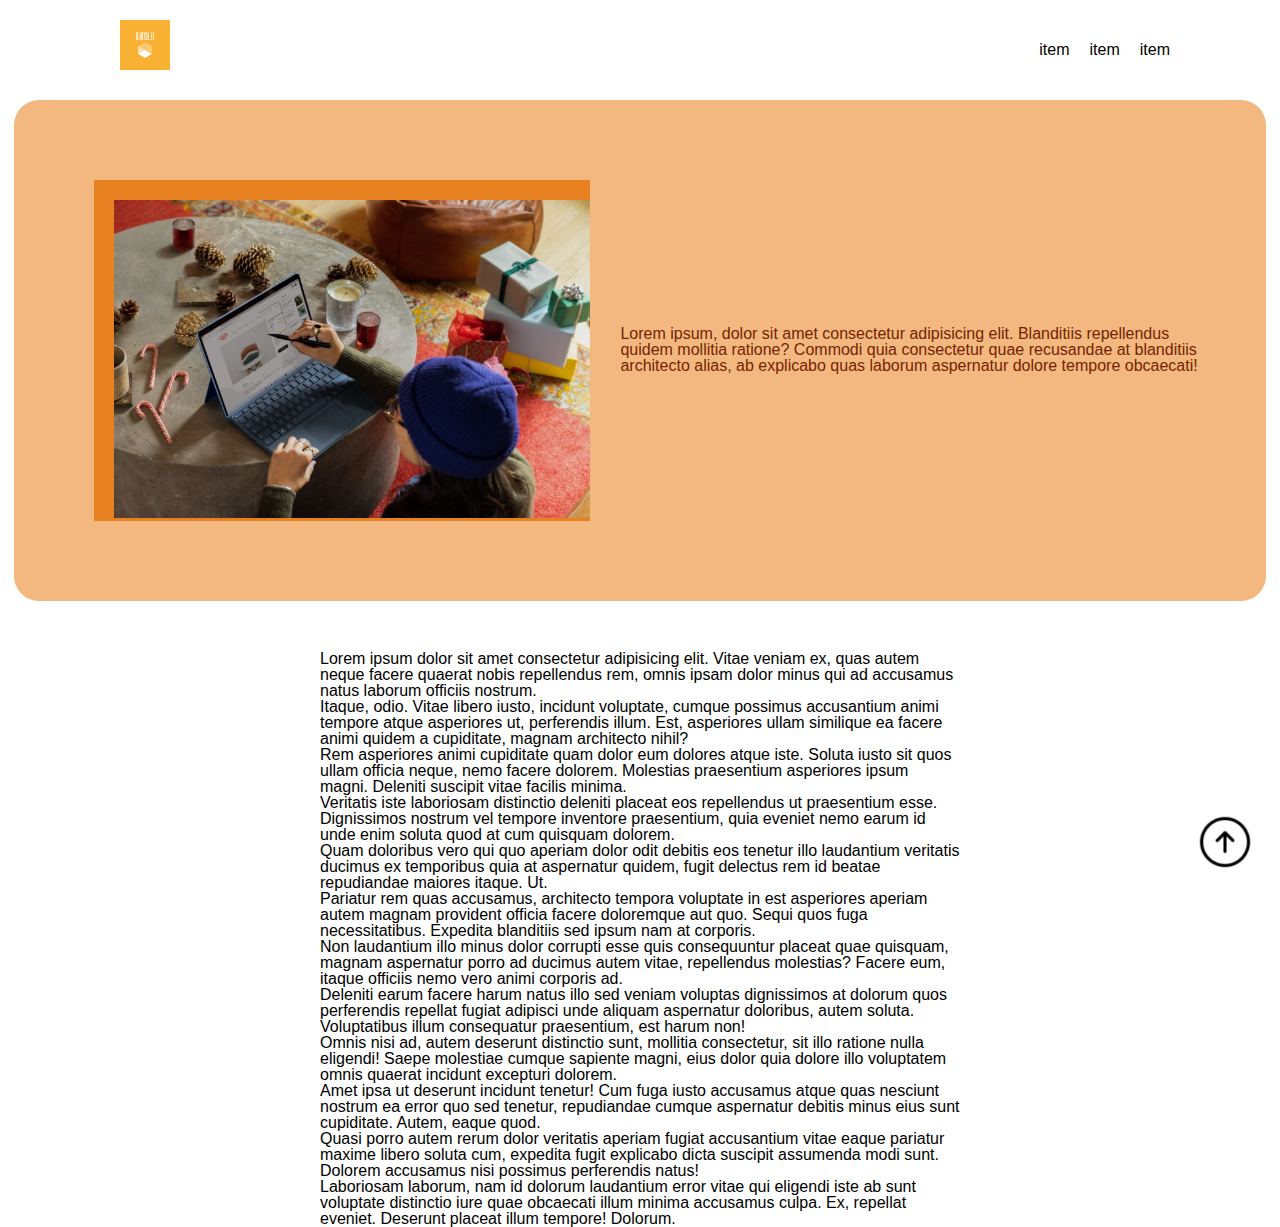
<file: individual-work/css-position-revision/index.html>
<!DOCTYPE html>
<html lang="en">

<head>
    <meta charset="UTF-8">
    <meta http-equiv="X-UA-Compatible" content="IE=edge">
    <meta name="viewport" content="width=device-width, initial-scale=1.0">
    <title>CSS position</title>
    <link rel="stylesheet" href="reset.css">
    <link rel="stylesheet" href="style.css">
</head>

<body>
    <main class="container">
        <header class="header">
            <div class="header-logo">
                <img src="./images/logo_size_invert.jpg" class="logo" alt="" srcset="">
            </div>
            <nav class="navbar">
                <div class="nav-item">item</div>
                <div class="nav-item">item</div>
                <div class="nav-item">item</div>
            </nav>
        </header>

        <div class="headline-1">
            <h1>Hello World</h1>
        </div>

        <section class="hero-section">
            <div class="hero-img">
                <img src="./images/hero-small.jpg" class="hero"  alt="Hero">
                <div class="img-placeholder"></div>
            </div>
            <div class="hero-text">
                <p>Lorem ipsum, dolor sit amet consectetur adipisicing elit. Blanditiis repellendus quidem mollitia
                    ratione? Commodi quia consectetur quae recusandae at blanditiis architecto alias, ab explicabo quas
                    laborum aspernatur dolore tempore obcaecati!</p>
            </div>
            
        </section>
        <div class="fillout"></div>
        <section class="text">
            
            <div class="text-wrapper">
                <p>Lorem ipsum dolor sit amet consectetur adipisicing elit. Vitae veniam ex, quas autem neque facere
                    quaerat
                    nobis repellendus rem, omnis ipsam dolor minus qui ad accusamus natus laborum officiis nostrum.</p>
                <p>Itaque, odio. Vitae libero iusto, incidunt voluptate, cumque possimus accusantium animi tempore atque
                    asperiores ut, perferendis illum. Est, asperiores ullam similique ea facere animi quidem a
                    cupiditate,
                    magnam architecto nihil?</p>
                <p>Rem asperiores animi cupiditate quam dolor eum dolores atque iste. Soluta iusto sit quos ullam
                    officia
                    neque, nemo facere dolorem. Molestias praesentium asperiores ipsum magni. Deleniti suscipit vitae
                    facilis minima.</p>
                <p>Veritatis iste laboriosam distinctio deleniti placeat eos repellendus ut praesentium esse.
                    Dignissimos
                    nostrum vel tempore inventore praesentium, quia eveniet nemo earum id unde enim soluta quod at cum
                    quisquam dolorem.</p>
                <p>Quam doloribus vero qui quo aperiam dolor odit debitis eos tenetur illo laudantium veritatis ducimus
                    ex
                    temporibus quia at aspernatur quidem, fugit delectus rem id beatae repudiandae maiores itaque. Ut.
                </p>
                <p>Pariatur rem quas accusamus, architecto tempora voluptate in est asperiores aperiam autem magnam
                    provident officia facere doloremque aut quo. Sequi quos fuga necessitatibus. Expedita blanditiis sed
                    ipsum nam at corporis.</p>
                <p>Non laudantium illo minus dolor corrupti esse quis consequuntur placeat quae quisquam, magnam
                    aspernatur
                    porro ad ducimus autem vitae, repellendus molestias? Facere eum, itaque officiis nemo vero animi
                    corporis ad.</p>
                <p>Deleniti earum facere harum natus illo sed veniam voluptas dignissimos at dolorum quos perferendis
                    repellat fugiat adipisci unde aliquam aspernatur doloribus, autem soluta. Voluptatibus illum
                    consequatur
                    praesentium, est harum non!</p>
                <p>Omnis nisi ad, autem deserunt distinctio sunt, mollitia consectetur, sit illo ratione nulla eligendi!
                    Saepe molestiae cumque sapiente magni, eius dolor quia dolore illo voluptatem omnis quaerat incidunt
                    excepturi dolorem.</p>
                <p>Amet ipsa ut deserunt incidunt tenetur! Cum fuga iusto accusamus atque quas nesciunt nostrum ea error
                    quo
                    sed tenetur, repudiandae cumque aspernatur debitis minus eius sunt cupiditate. Autem, eaque quod.
                </p>
                <p>Quasi porro autem rerum dolor veritatis aperiam fugiat accusantium vitae eaque pariatur maxime libero
                    soluta cum, expedita fugit explicabo dicta suscipit assumenda modi sunt. Dolorem accusamus nisi
                    possimus
                    perferendis natus!</p>
                <p>Laboriosam laborum, nam id dolorum laudantium error vitae qui eligendi iste ab sunt voluptate
                    distinctio
                    iure quae obcaecati illum minima accusamus culpa. Ex, repellat eveniet. Deserunt placeat illum
                    tempore!
                    Dolorum.</p>
            </div>
        </section>

        <div class="top-link-wrapper">
            <div class="top-link">
                <a href="#">
                    <img src="./images/up-arrow.png" class="arrow" alt="Ikona">
                </a>
            </div>
        </div>
    </main>

</body>

</html>
</file>
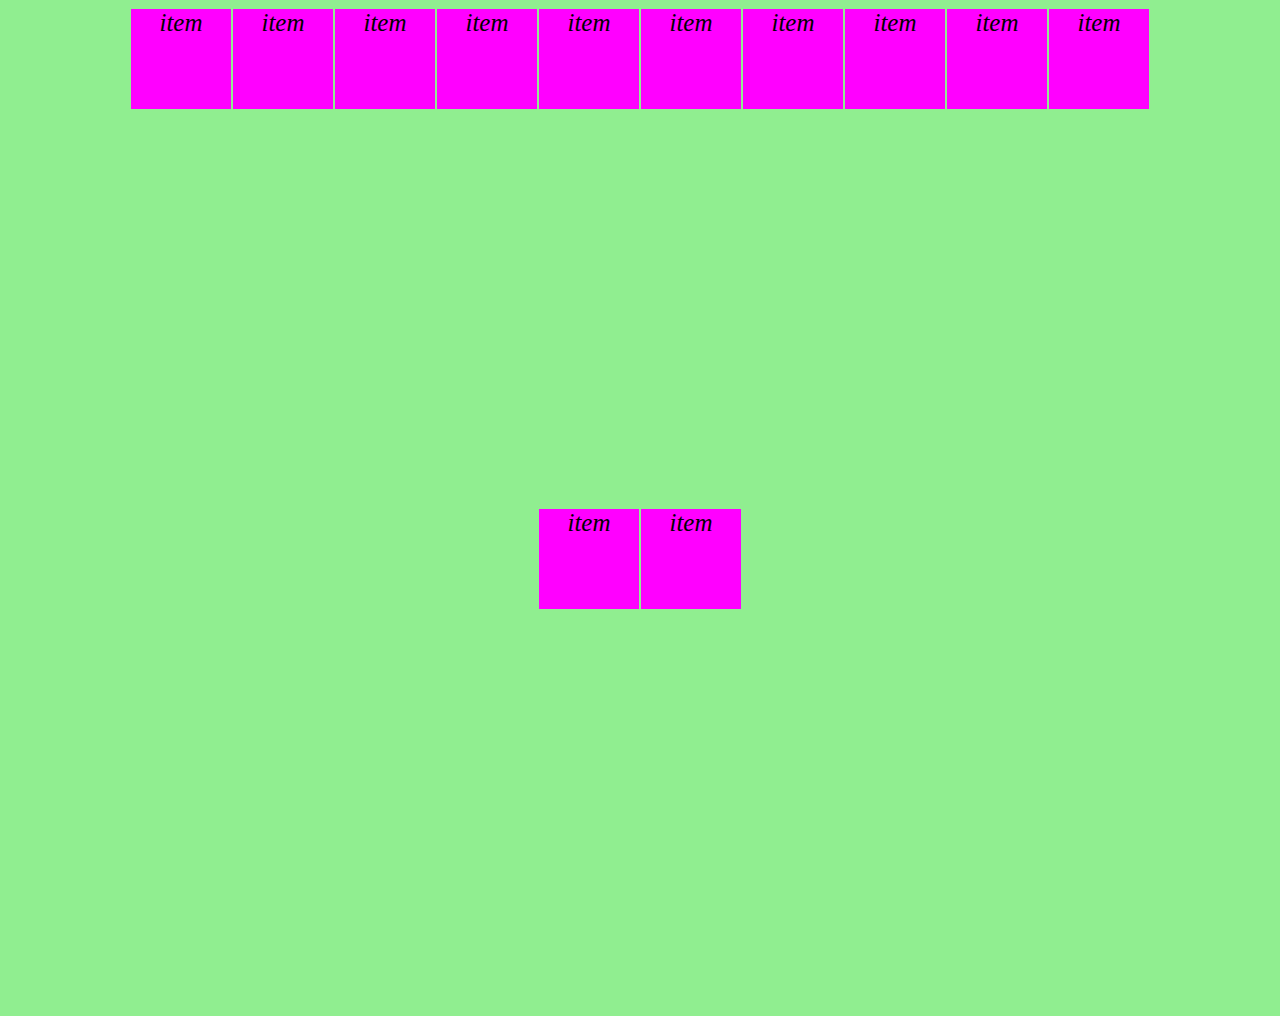
<file: individual-work/flex-0/index.html>
<!DOCTYPE html>
<html lang="en">
<head>
    <meta charset="UTF-8">
    <meta http-equiv="X-UA-Compatible" content="IE=edge">
    <meta name="viewport" content="width=device-width, initial-scale=1.0">
    <link rel="stylesheet" href="styles.css">
    <title>Document</title>
</head>
<body style="background-color:lightgreen">
    <div class="flexbox-container">
        <div class="flexbox-item box1" >item</div>
        <div class="flexbox-item box2">item</div>
        <div class="flexbox-item box3">item</div>
        <div class="flexbox-item box4">item</div>
        <div class="flexbox-item box5">item</div>
        <div class="flexbox-item box6">item</div>
        <div class="flexbox-item box7">item</div>
        <div class="flexbox-item box8">item</div>
        <div class="flexbox-item box9">item</div>
        <div class="flexbox-item box10">item</div>
    </div>
    <div class="flexbox-container">
        <div class="flexbox-item box11">item</div>
        <div class="flexbox-item box12">item</div>
    </div>
</body>
</html>
</file>
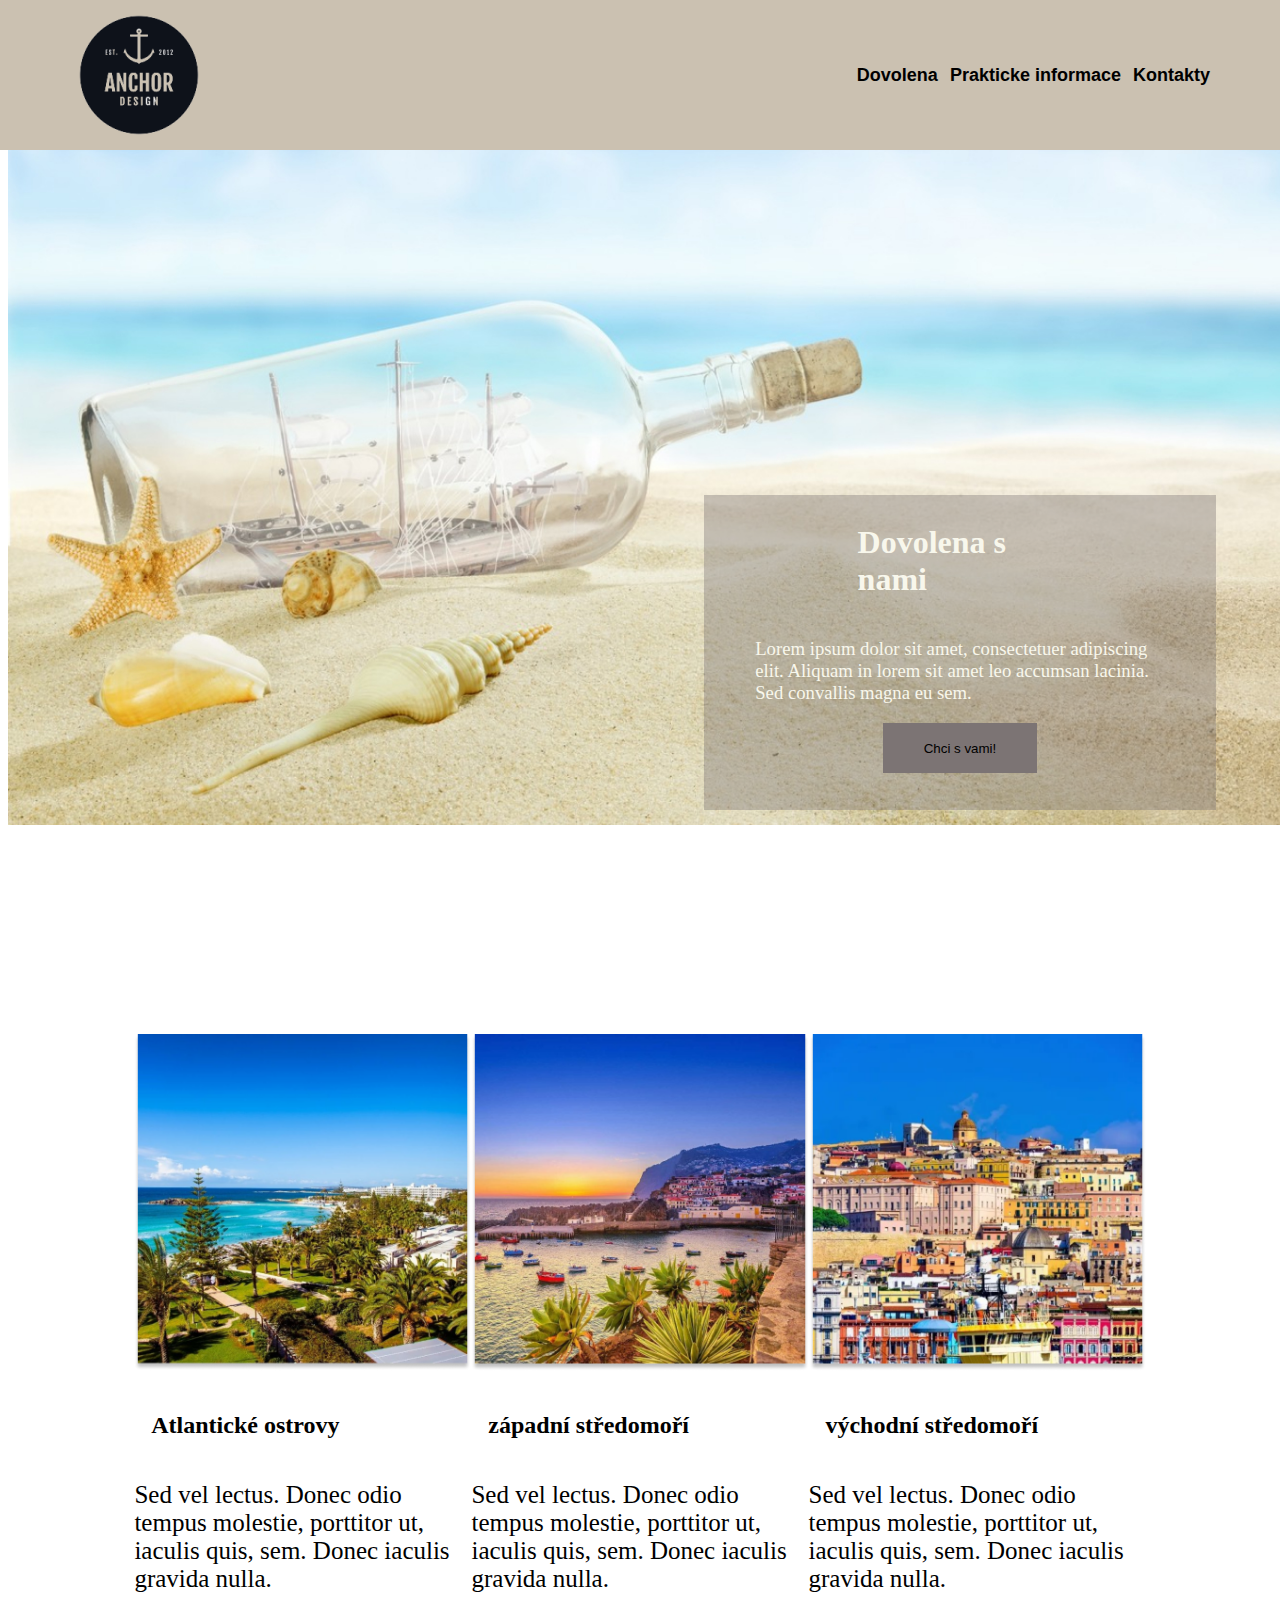
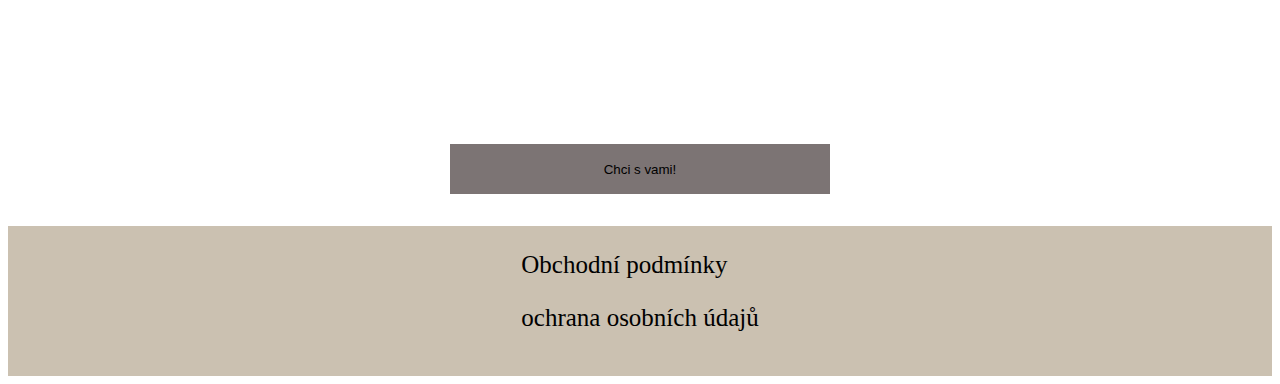
<file: individual-work/web-response/index.html>
<!DOCTYPE html>
<html lang="en">
<head>
    <meta charset="UTF-8">
    <meta http-equiv="X-UA-Compatible" content="IE=edge">
    <meta name="viewport" content="width=device-width, initial-scale=1.0">
    <link rel="stylesheet" href="styles.css">
    <title>Document</title>
</head>
<body>
    <div class="header">
            <div class="hero">
                <img src="logohero.png" alt="it on work">
            </div>
            <div class="navbar"> 
                    <button class="button">Dovolena</Button>                
                    <button class="button">Prakticke informace</BUtton>
                    <button class="button">Kontakty</button>
            </div>
            <div class="menu">
                <div class="menu-bar"></div>
                <div class="menu-bar"></div>
                <div class="menu-bar"></div>
            </div>
    </div>
    <div class="landing">
        <div class="image">
            <img src="hero image.jpg" alt="">
                
                <div class="landing-textbox">
                    <h1>Dovolena s nami</h1>
                    <h3>Lorem ipsum dolor sit amet, consectetuer adipiscing elit. Aliquam in lorem sit amet leo accumsan lacinia. Sed convallis magna eu sem.</h3>
                <button class="CTA">Chci s vami!</button>
            </div>
        </div>
        
    </div>
    <div class="second">
        <div class="market">
            <div class="offer">
                <img src="kypr.png" alt="">
                <div class="descr">
                    <h2>Atlantické ostrovy</h2>
                    <p>Sed vel lectus. Donec odio tempus molestie, porttitor ut, iaculis quis, sem. Donec iaculis gravida nulla.</p>
                </div>
                
            </div>
            <div class="offer">
                <img src="madeira.png" alt="">
                <div class="descr">
                    <h2>západní středomoří</h2>
                    <p>Sed vel lectus. Donec odio tempus molestie, porttitor ut, iaculis quis, sem. Donec iaculis gravida nulla.</p>
                </div>
            </div>
            <div class ="offer">
                <img src="sardinie.png" alt="">
                <div class="descr">
                    <h2>východní středomoří</h2>
                    <p>Sed vel lectus. Donec odio tempus molestie, porttitor ut, iaculis quis, sem. Donec iaculis gravida nulla.</p>
                </div>
            </div>
            <div class="offer">
                <div class="descr">
                    <h2></h2>
                    <p> </p>
                </div>
            </div>
        </div>
        <button class="CTA">Chci s vami!</button>  
    </div>
    <div class="footer">
        <div class="footer-text">
            <p>Obchodní podmínky</p>
            <p>ochrana osobních údajů</p>
        </div>
    </div>
</body>
</html>
</file>
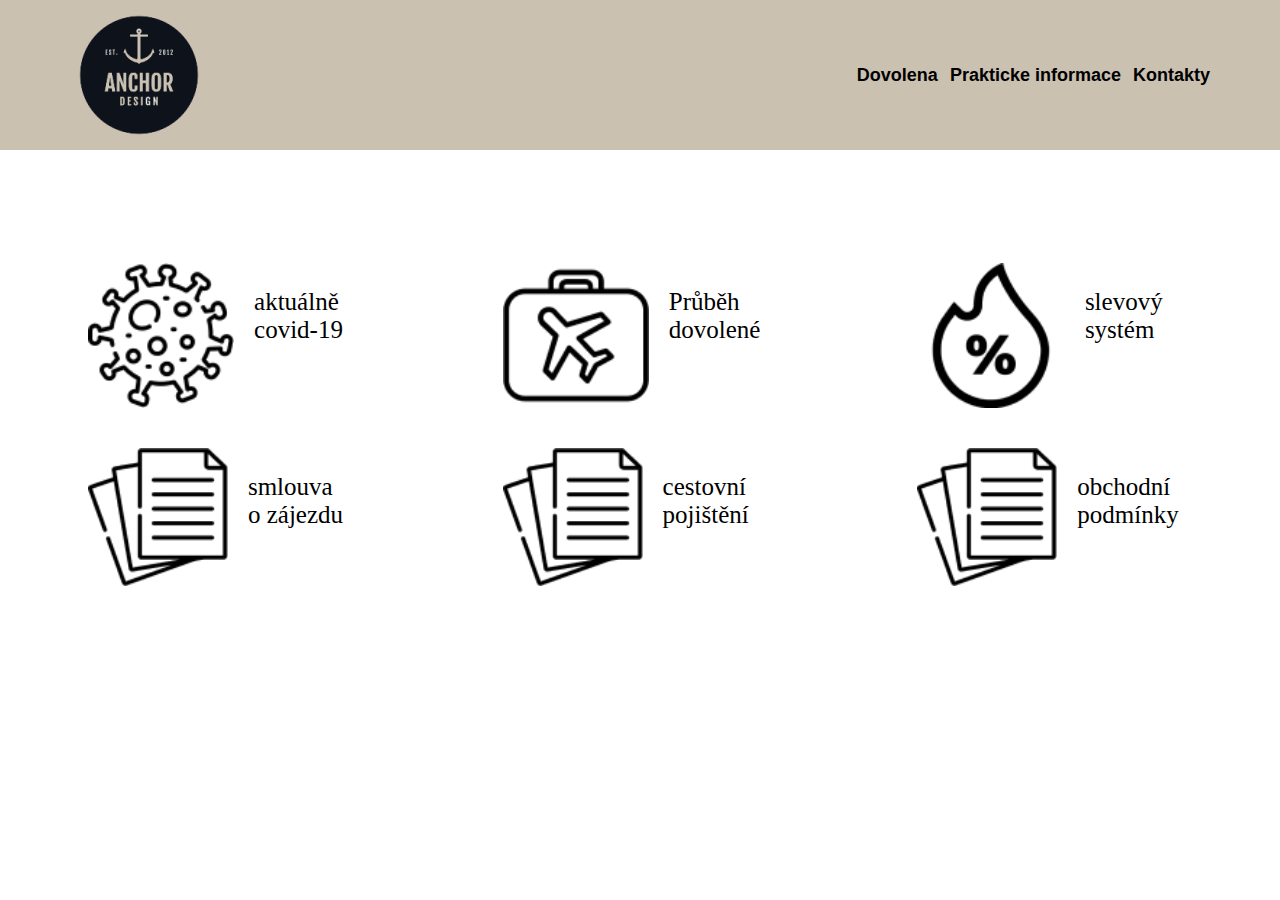
<file: individual-work/web-response/about.html>
<!DOCTYPE html>
<html lang="en">
<head>
    <meta charset="UTF-8">
    <meta http-equiv="X-UA-Compatible" content="IE=edge">
    <meta name="viewport" content="width=device-width, initial-scale=1.0">
    <title>Document</title>
    <link rel="stylesheet" href="styles.css">
</head>
<body>
    <div class="header">
        <div class="hero">
            <img src="logohero.png" alt="it on work">
        </div>
        <div class="navbar"> 
                <button class="button">Dovolena</Button>                
                <button class="button">Prakticke informace</BUtton>
                <button class="button">Kontakty</button>
        </div>
        <div class="menu">
            <div class="menu-bar"></div>
            <div class="menu-bar"></div>
            <div class="menu-bar"></div>
        </div>
    </div>
    <div class="body">
        <div class="element 1">
            <img src="coronavirus.png" alt="">
            <p>aktuálně covid-19</p>
        </div>
        <div class="element 2">
            <img src="luggage.png" alt="">
            <p>Průběh dovolené</p>
        </div>
        <div class="element 3">
            <img src="sale.png" alt="">
            <p>slevový systém</p>
        </div>
        <div class="element 4">
            <img src="doc 1.png" alt="">
            <p>smlouva o zájezdu</p>
        </div>
        <div class="element 5">
            <img src="doc 1.png" alt="">
            <p>cestovní pojištění</p>
        </div>
        <div class="element 6">
            <img src="doc 1.png" alt="">
            <p>obchodní podmínky</p>
        </div>
    </div>
    
</body>
</html>
</file>
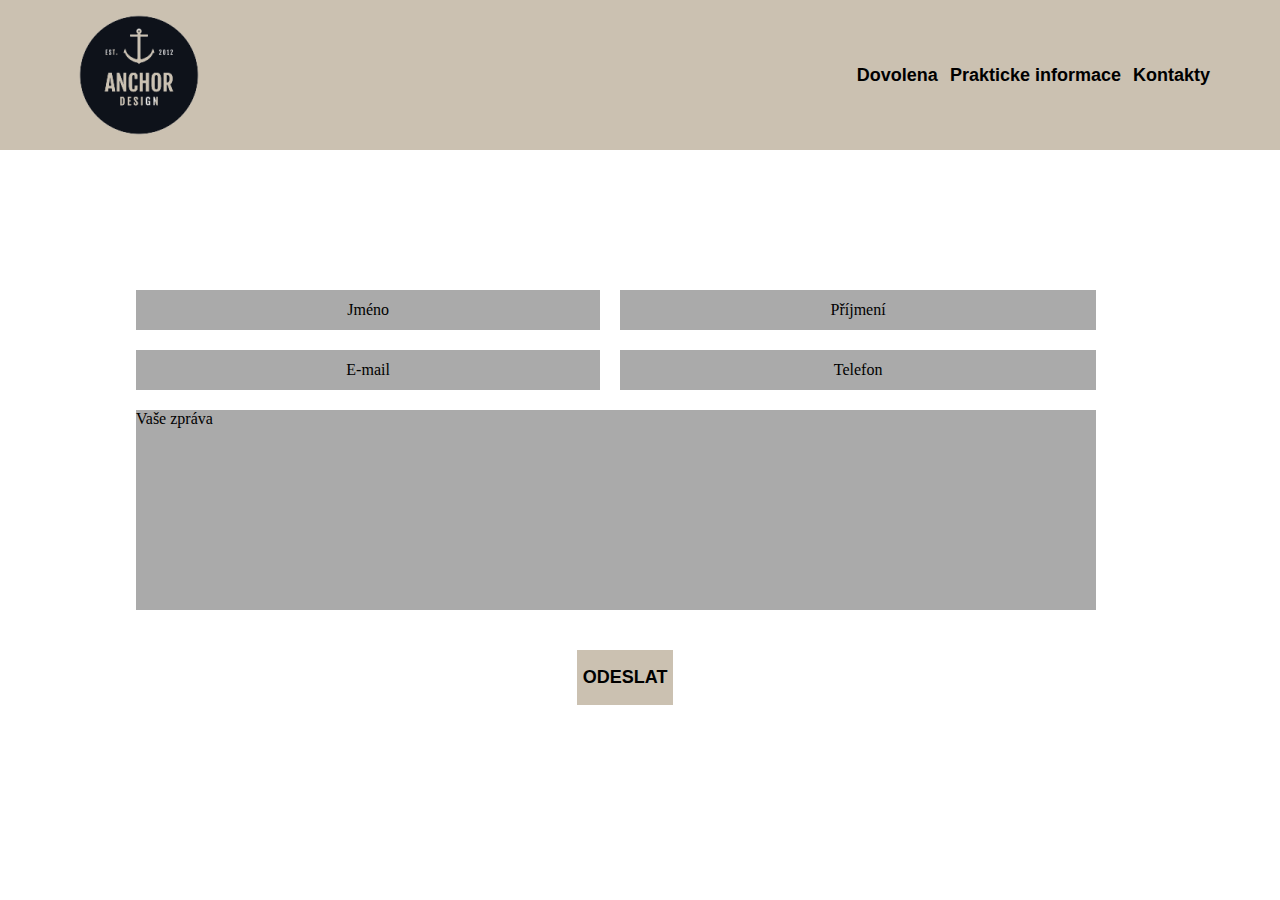
<file: individual-work/web-response/contacts.html>
<!DOCTYPE html>
<html lang="en">
<head>
    <meta charset="UTF-8">
    <meta http-equiv="X-UA-Compatible" content="IE=edge">
    <meta name="viewport" content="width=device-width, initial-scale=1.0">
    <title>Document</title>
    <link rel="stylesheet" href="styles.css">
</head>
<body>
    <div class="header">
        <div class="hero">
            <img src="logohero.png" alt="it on work">
        </div>
        <div class="navbar"> 
                <button class="button">Dovolena</Button>                
                <button class="button">Prakticke informace</BUtton>
                <button class="button">Kontakty</button>
        </div>
        <div class="menu">
            <div class="menu-bar"></div>
            <div class="menu-bar"></div>
            <div class="menu-bar"></div>
        </div>
    </div>
    <div class="message">
        <div class="info">Jméno</div>
        <div class="info">Příjmení</div>
        <div class="info">E-mail</div>
        <div class="info">Telefon</div>
        <div class="text">Vaše zpráva</div>
    </div>
    <button class="button2">ODESLAT</button>
    
</body>
</html>
</file>
<file: individual-work/css-position-revision/style.css>
body {
  font-family: Verdana, Geneva, Tahoma, sans-serif;
}
.container{
  display: flex;
  flex-wrap: wrap;
  flex-direction: column;
  align-content: center;
}
.headline-1{
  display: flex;
  justify-content: center;
  height: 100px;
}
.header{
  display: flex;
  justify-content: space-between;
  height: 100px;
  width: 100%;
  background: white;
  position: fixed;
  top: 0;
  
  
}
.logo{
  width: 50px;
  padding-left: 100px;
}
.navbar{
  display: flex;
  padding: 20px;
  justify-content: center;
  align-self: center; 
  padding-right: 100px;
}
.nav-item{
  margin: 10px;
  align-self: center;
}
.header-logo{
  padding: 20px;
  width: 50px;
}
.hero-section{
  display: flex;
  justify-content: center;
  align-content: center;
  background-color: #f2b880;
  border-radius: 25px;
  width: 90%;
  height: 90%;
  padding: 50px;
}
.hero-img{
  margin: 30px;
  justify-content: center;
  align-content: center;
  width: 80%;
  height: 80%;
  background-color: #e88121;
  padding: 20px 0px 0px 20px 
}

.hero-text{
  display: grid;
  width: 100%;
  height: 100%;
  align-self: center;
  justify-self: center;
  color: #752400;
}
.text{
  align-self: center;
  width: 50%;
}
.top-link-wrapper{
  position: fixed;
  bottom: 0;
  right: 0;
  padding: 30px;
  
}
.arrow{
  width: 50px;
}.hero{
  width: 100%;
 height: 100%;
}
.fillout{
  width: 100px;
  height: 50px;
}
/* Barvy
Světlá barva pozadí: #f2b880
Tmavší barvy pozadí za obrázkem: #e88121
Barva text v oranžovém pozadí: #752400
*/
</file>
<file: individual-work/flex-0/styles.css>
.flexbox-container {    
    display: flex;
    height: 500px;
    justify-content: center;
}
.flexbox-item {
    width: 100px;
    height: 100px;
    margin: 1px;
    background-color:fuchsia;
    font-size: 25px;
    font-style: italic;
    text-align: center;
    

}
</file>
<file: individual-work/web-response/styles.css>
/*-------------------------header-------------------------*/
.header {
  background-color: #CBC1B1;
  position: fixed;
  display: flex;
  justify-content: space-between;
  width: 100%;
  height: 150px;
  top: 0px;
  left: 0px;
  z-index: 1;
}
.hero{
    margin-left: 5%
}
.navbar {
  display: flex;
  height: 55px;
  top: 48px;
  position: relative;
  margin-right: 5%;
}
.button {
  height: 55px;
  border: 0px;
  background-color: #CBC1B1;
  font-weight: 700;
  font-size: 18px;
}
.button:hover{
    background-color: #7C7474;
}
.menu{
    display: none;
}
/* ------------------------index.html---------------------*/
img{
    top: 0px;
    left: 0px;
    width: 100%;
    
}
.image{
    width: 100vw;
    height: 100vh;
}
.landing-textbox{
    display: flex;
    flex-direction: column;
    position: absolute;
    bottom: 10%;
    right: 5%;
    justify-content:center;
    background-color: #7c747463;
    height: 35%;
    width: 40%;
    color: #F8F7EC;
}
h3{
    position: relative;
    width: 80%;
    margin-left: 10%;
    font-weight: lighter;
}
h1{
    margin-left: 30%;
    margin-right: 30%;
    margin-top: 1%;
}
.CTA{
    width: 30%;
    height: 50px;
    border: 0px ;
    background-color: #7C7474;
    position: relative;
    margin-left: 35%;
    margin-right: 35%;
    margin-bottom: 2.5%;
}
.CTA:hover{
    background-color: #554f4f;
}
.market{
    display: flex;
    padding: 10%;

}
.offer{
    flex-wrap: wrap;
}
h2{
    padding: 5%;
}
/*---------------------about.html--------------------------*/
.body{
    display: grid;
    top: 25vh;
    position: relative;
    grid-template-columns: auto auto auto;
    padding: 10px;
    left: 50px;
    height: auto;
}
.element{
    width: 20vw;
    display: flex;
    margin: 20px;
    gap: 20px;
}
p{
    font-size: 25px;
}
/*------------------contacts.html-------------------------*/
.message{
    margin: 10vw;
    margin-bottom: 10px;
    margin-top: 10vh;
    position: relative;
    top: 200px;
    display: grid;
    width: 75vw;
    grid-template-columns: auto auto ;
    grid-template-rows: auto auto auto;
    gap: 20px;
}
.info{
    display:flex;
    flex-wrap: wrap;
    background-color: #aaaaaa;
    height: 40px;
    justify-content: center;
    align-content: center;
    
}
.text{
    grid-column: 1/ span 2;
    background-color: #aaaaaa;
    width: 100%;
    height: 200px;
}
.button2 {
    position: relative;
    top: 230px;
    left: 45%;
    height: 55px;
    border: 0px;
    background-color: #CBC1B1;
    font-weight: 700;
    font-size: 18px;
  }
  .button2:hover{
    background-color: #554f4f;
  }
  /*-------------------footer---------------------------*/
.footer {
    background-color: #CBC1B1;
    display: flex;
    width: 100%;
    height: 150px;
    z-index: 1;
    justify-content: center;
  }
  .footer-text{
    font-size:small !important;
}

/*--------------------phone----------------------------*/
  @media screen and (max-width: 800px) 
  {
    /*-----------------header-------------------------*/
    .header{
        height: 100px;
    }
    .navbar{
        display: none;
    }
    .menu{
        display: grid;
        margin: 25px;
    }
    .menu-bar{
        margin: 2px;
        height: 10px;
        background-color: #554f4f;
        width: 45px;
    }
    img{
        width: 15vw;
        height: 15vw;
    }
    /*-------------------index.html-------------------*/
    .image{
        display: none;
    }
    .second{
        position: relative;
        top: 10vh;
    }
    .offer{
        display: flex;
        flex-wrap: nowrap;
        align-items: center;
    }
    .market{
        display: grid;
        grid-template-columns: auto;
    }
    h2{
        margin: 0px;
    }
    p{
        margin: 0px;
    }
    .descr{
        padding: 2vw;
    }
    .CTA{
        top: -13vh;
    }
    /*-----------------about.html--------------------*/
    .body{
        grid-template-columns: auto;
        left: 15vw;
        top: 18vh;
    }
    .element{
        width: 75vw;
    }
    /*----------------contacts.html------------------- */
    .message{
        grid-template-columns: auto;
        grid-auto-rows: 200px;
        top: 10vh;
    }
    .text{
        grid-column: 1;
    }
  .button2{
        top: 15vh;
        left: 38vw;
  }
  .footer-text{
    font-size:small !important;
}
}
</file>
